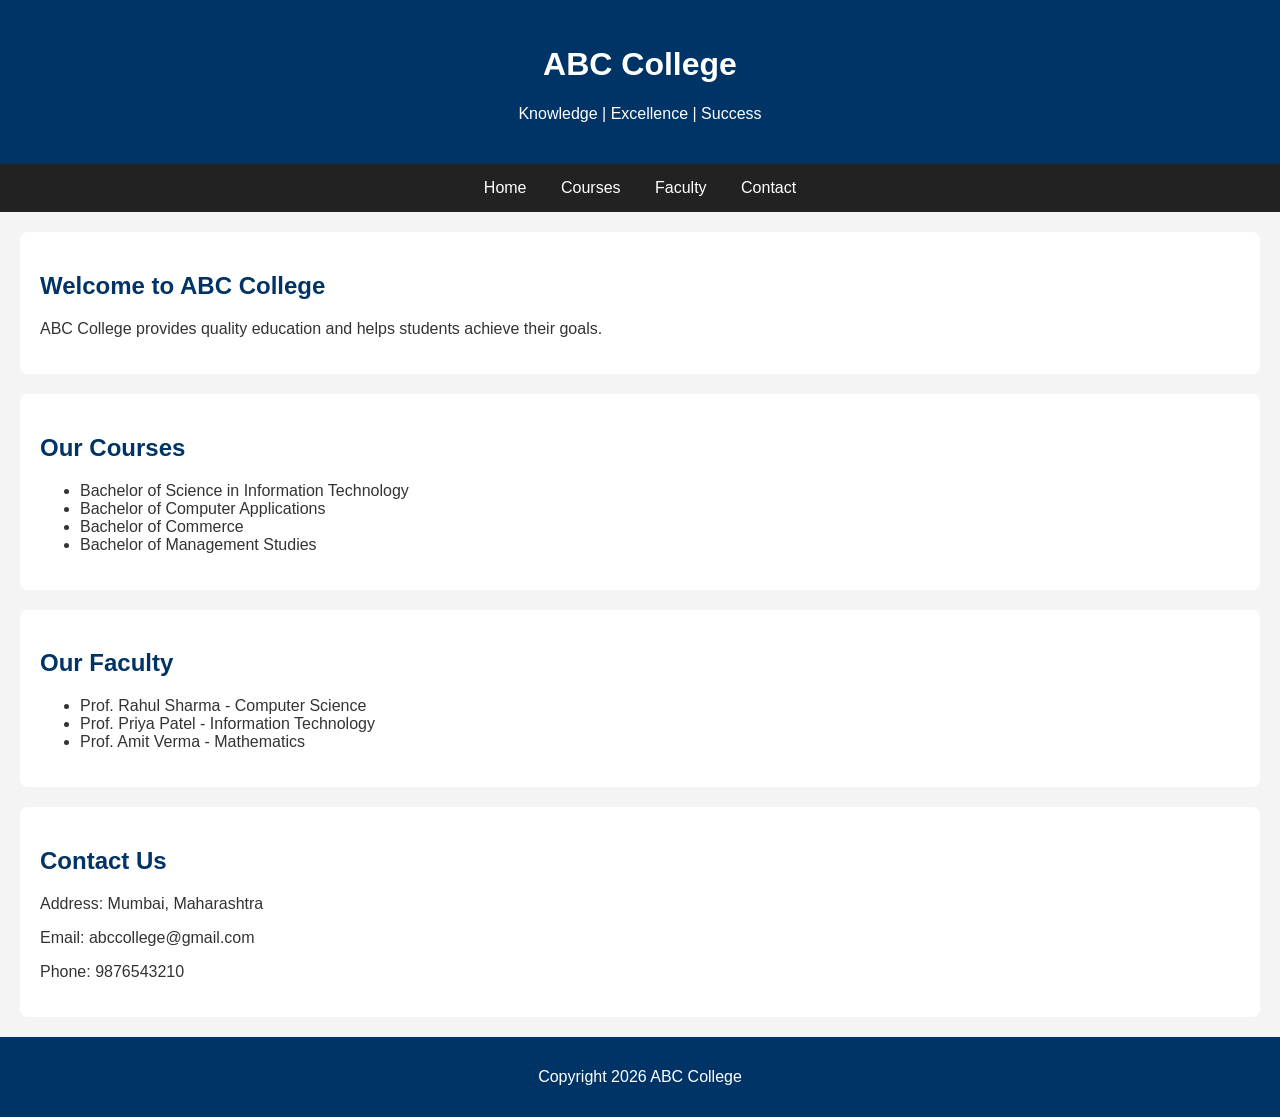
<file: 1B_CollegePWA/wwwroot/index.html>
﻿
<!DOCTYPE html>
<html lang="en">
<head>
    <meta charset="UTF-8">
    <meta name="viewport" content="width=device-width, initial-scale=1.0">

    <title>ABC College</title>

    <link rel="stylesheet" href="style.css">
    <link rel="manifest" href="manifest.json">
</head>

<body>

    <header>
        <h1>ABC College</h1>
        <p>Knowledge | Excellence | Success</p>
    </header>

    <nav>
        <a href="#home">Home</a>
        <a href="#courses">Courses</a>
        <a href="#faculty">Faculty</a>
        <a href="#contact">Contact</a>
    </nav>

    <section id="home">
        <h2>Welcome to ABC College</h2>

        <p>
            ABC College provides quality education
            and helps students achieve their goals.
        </p>
    </section>

    <section id="courses">
        <h2>Our Courses</h2>

        <ul>
            <li>Bachelor of Science in Information Technology</li>
            <li>Bachelor of Computer Applications</li>
            <li>Bachelor of Commerce</li>
            <li>Bachelor of Management Studies</li>
        </ul>
    </section>

    <section id="faculty">
        <h2>Our Faculty</h2>

        <ul>
            <li>Prof. Rahul Sharma - Computer Science</li>
            <li>Prof. Priya Patel - Information Technology</li>
            <li>Prof. Amit Verma - Mathematics</li>
        </ul>
    </section>

    <section id="contact">
        <h2>Contact Us</h2>

        <p>Address: Mumbai, Maharashtra</p>
        <p>Email: abccollege@gmail.com</p>
        <p>Phone: 9876543210</p>
    </section>

    <footer>
        <p>Copyright 2026 ABC College</p>
    </footer>

    <script>
    if ("serviceWorker" in navigator) {
        window.addEventListener("load", () => {
            navigator.serviceWorker.register("/sw.js")
                .then(() => {
                    console.log("Service Worker Registered");
                })
                .catch(error => {
                    console.log("Service Worker Error:", error);
                });
        });
    }
    </script>


</body>
</html>
</file>
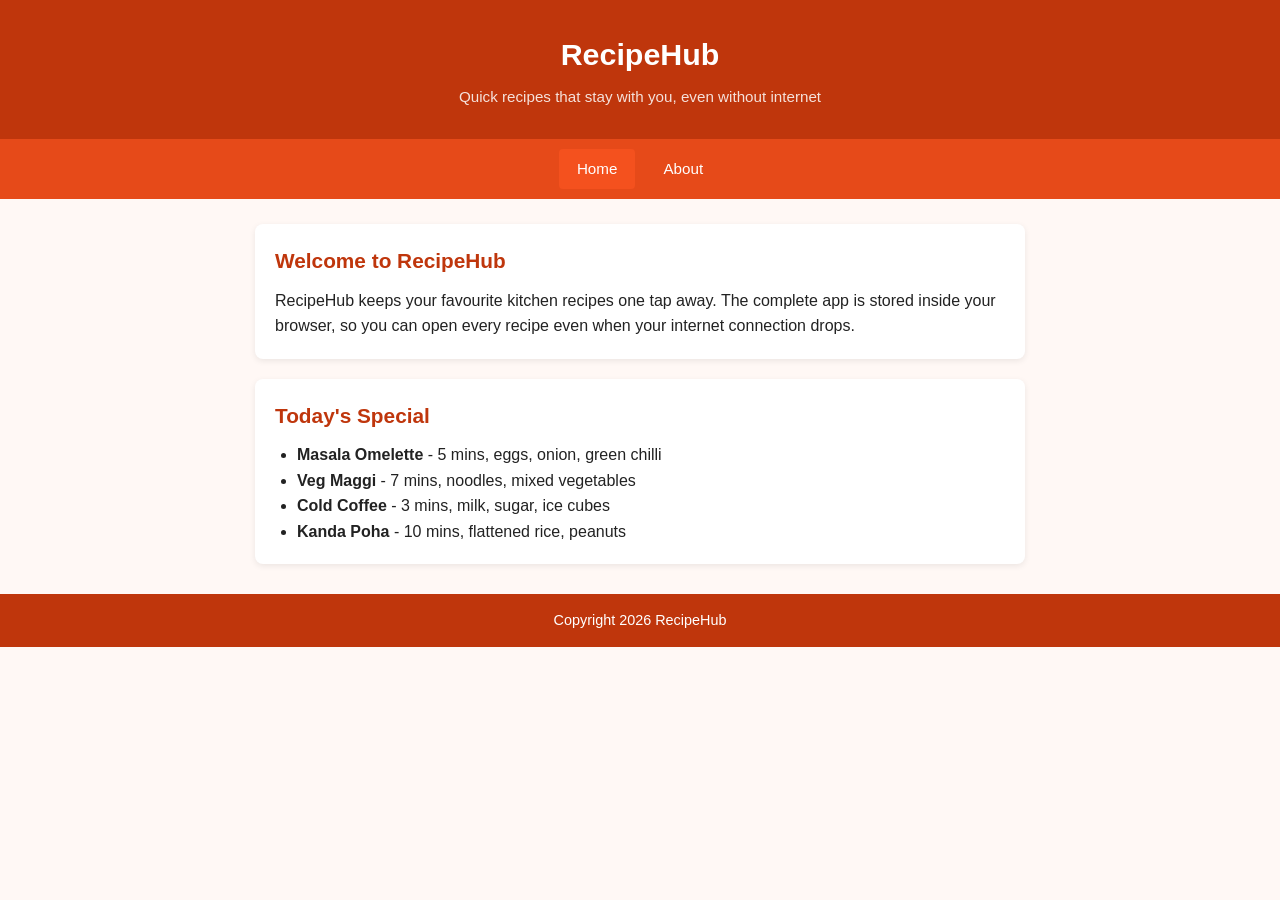
<file: 2B_OfflinePWA/wwwroot/index.html>
<!DOCTYPE html>
<html lang="en">
<head>
    <meta charset="UTF-8">
    <meta name="viewport" content="width=device-width, initial-scale=1.0">

    <title>RecipeHub</title>

    <link rel="stylesheet" href="style.css">
    <link rel="manifest" href="manifest.json">
    <link rel="icon" href="icon-192.png">
    <meta name="theme-color" content="#d84315">
</head>

<body>

    <header>
        <h1>RecipeHub</h1>
        <p>Quick recipes that stay with you, even without internet</p>
    </header>

    <nav>
        <a href="index.html" class="active">Home</a>
        <a href="about.html">About</a>
    </nav>

    <main>
        <section>
            <h2>Welcome to RecipeHub</h2>
            <p>
                RecipeHub keeps your favourite kitchen recipes one tap away.
                The complete app is stored inside your browser, so you can open
                every recipe even when your internet connection drops.
            </p>
        </section>

        <section>
            <h2>Today's Special</h2>
            <ul>
                <li><strong>Masala Omelette</strong> - 5 mins, eggs, onion, green chilli</li>
                <li><strong>Veg Maggi</strong> - 7 mins, noodles, mixed vegetables</li>
                <li><strong>Cold Coffee</strong> - 3 mins, milk, sugar, ice cubes</li>
                <li><strong>Kanda Poha</strong> - 10 mins, flattened rice, peanuts</li>
            </ul>
        </section>

    </main>

    <footer>
        <p>Copyright 2026 RecipeHub</p>
    </footer>

    <script>
    if ("serviceWorker" in navigator) {
        window.addEventListener("load", () => {
            navigator.serviceWorker.register("/sw.js")
                .then(() => {
                    console.log("Service Worker Registered");
                })
                .catch(error => {
                    console.log("Service Worker Error:", error);
                });
        });
    }    </script>

</body>
</html>
</file>
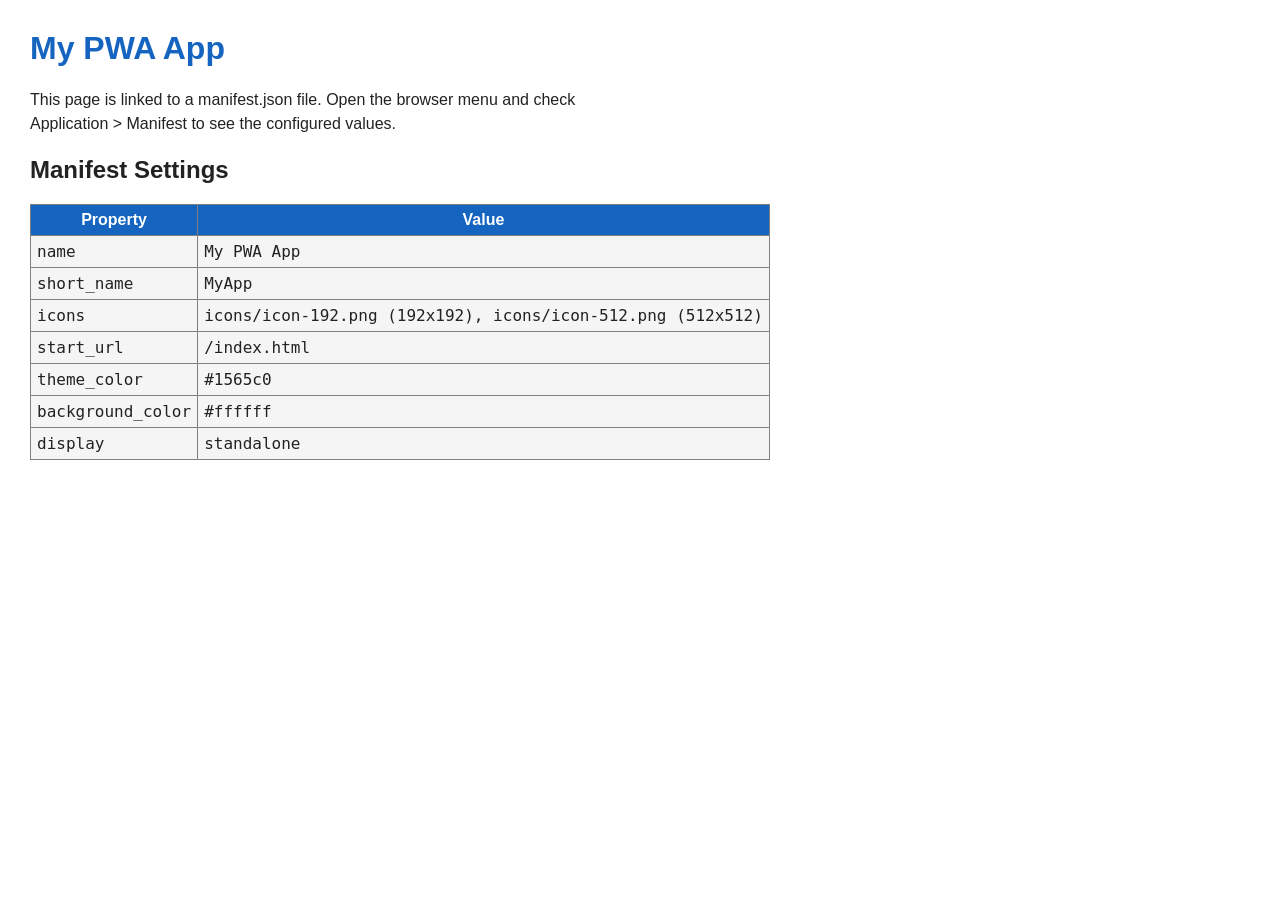
<file: 4B_ManifestPWA/wwwroot/index.html>
<!DOCTYPE html>
<html lang="en">
<head>
    <meta charset="UTF-8">
    <meta name="viewport" content="width=device-width, initial-scale=1.0">

    <title>My PWA App</title>

    <meta name="theme-color" content="#1565c0">
    <link rel="stylesheet" href="style.css">
    <link rel="manifest" href="manifest.json">
    <link rel="icon" href="icons/icon-192.png">
    <link rel="apple-touch-icon" href="icons/icon-192.png">
</head>

<body>

    <h1>My PWA App</h1>

    <p>
        This page is linked to a manifest.json file.
        Open the browser menu and check Application &gt; Manifest
        to see the configured values.
    </p>

    <h2>Manifest Settings</h2>

    <table border="1" cellpadding="6" cellspacing="0">
        <tr><th>Property</th><th>Value</th></tr>
        <tr><td>name</td><td id="v-name"></td></tr>
        <tr><td>short_name</td><td id="v-short"></td></tr>
        <tr><td>icons</td><td id="v-icons"></td></tr>
        <tr><td>start_url</td><td id="v-start"></td></tr>
        <tr><td>theme_color</td><td id="v-theme"></td></tr>
        <tr><td>background_color</td><td id="v-bg"></td></tr>
        <tr><td>display</td><td id="v-display"></td></tr>
    </table>

    <script>
        fetch("manifest.json")
            .then(response => response.json())
            .then(data => {
                document.getElementById("v-name").innerText = data.name;
                document.getElementById("v-short").innerText = data.short_name;
                document.getElementById("v-icons").innerText =
                    data.icons.map(i => i.src + " (" + i.sizes + ")").join(", ");
                document.getElementById("v-start").innerText = data.start_url;
                document.getElementById("v-theme").innerText = data.theme_color;
                document.getElementById("v-bg").innerText = data.background_color;
                document.getElementById("v-display").innerText = data.display;
            });
    </script>

</body>
</html>
</file>
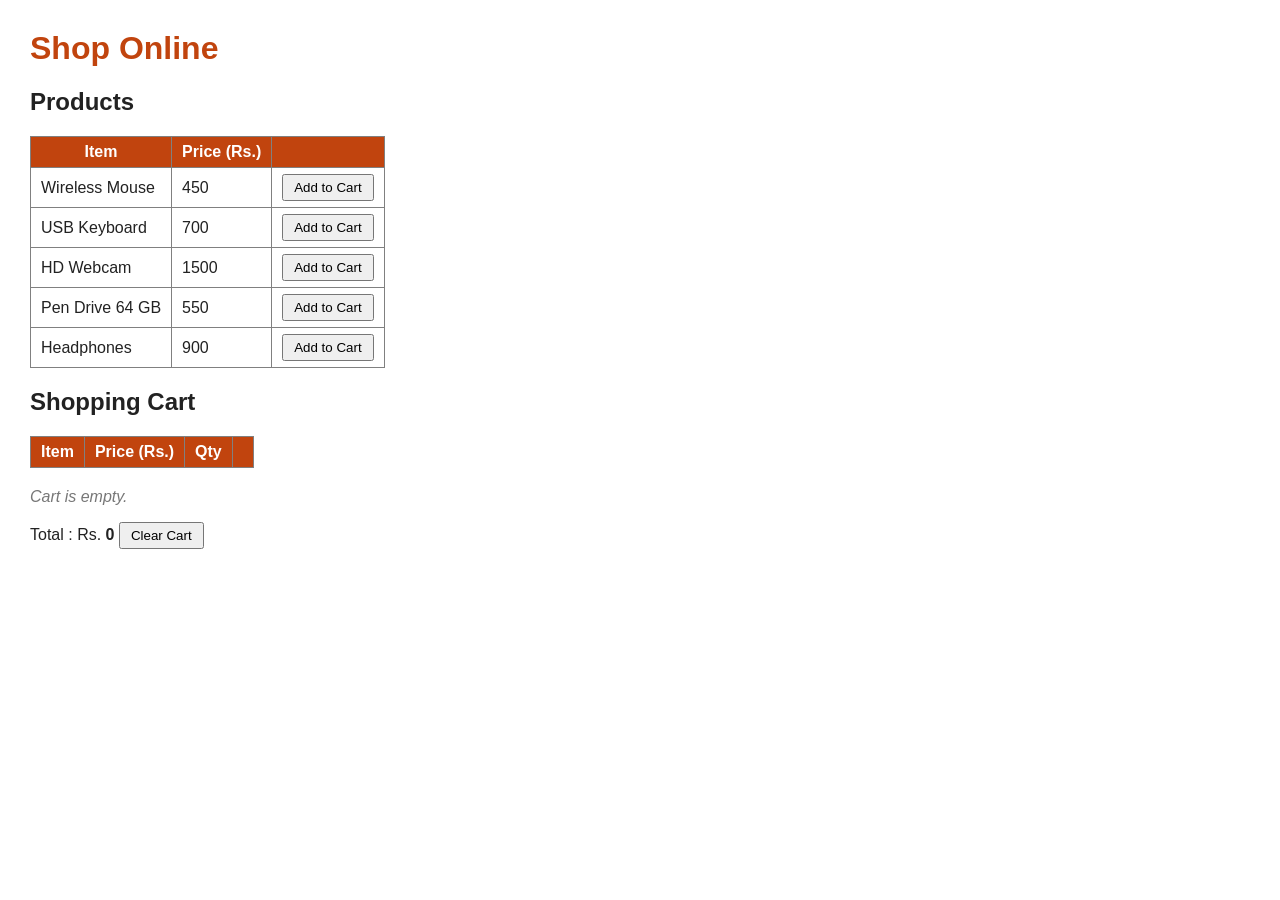
<file: 6B_EcommercePWA/wwwroot/index.html>
<!DOCTYPE html>
<html lang="en">
<head>
    <meta charset="UTF-8">
    <meta name="viewport" content="width=device-width, initial-scale=1.0">

    <title>Shop Online</title>

    <meta name="theme-color" content="#c1440e">
    <link rel="stylesheet" href="style.css">
    <link rel="manifest" href="manifest.json">
    <link rel="icon" href="icons/icon-192.png">
</head>

<body>

    <h1>Shop Online</h1>

    <h2>Products</h2>

    <table id="productTable" border="1" cellpadding="8" cellspacing="0">
        <tr>
            <th>Item</th>
            <th>Price (Rs.)</th>
            <th></th>
        </tr>
        <tr>
            <td>Wireless Mouse</td>
            <td>450</td>
            <td><button onclick="addToCart('Wireless Mouse', 450)">Add to Cart</button></td>
        </tr>
        <tr>
            <td>USB Keyboard</td>
            <td>700</td>
            <td><button onclick="addToCart('USB Keyboard', 700)">Add to Cart</button></td>
        </tr>
        <tr>
            <td>HD Webcam</td>
            <td>1500</td>
            <td><button onclick="addToCart('HD Webcam', 1500)">Add to Cart</button></td>
        </tr>
        <tr>
            <td>Pen Drive 64 GB</td>
            <td>550</td>
            <td><button onclick="addToCart('Pen Drive 64 GB', 550)">Add to Cart</button></td>
        </tr>
        <tr>
            <td>Headphones</td>
            <td>900</td>
            <td><button onclick="addToCart('Headphones', 900)">Add to Cart</button></td>
        </tr>
    </table>

    <h2>Shopping Cart</h2>

    <table id="cartTable" border="1" cellpadding="8" cellspacing="0">
        <tr>
            <th>Item</th>
            <th>Price (Rs.)</th>
            <th>Qty</th>
            <th></th>
        </tr>
    </table>

    <p id="emptyMsg">Cart is empty.</p>

    <p>
        Total : Rs. <b id="total">0</b>
        <button onclick="clearCart()">Clear Cart</button>
    </p>

    <script src="cart.js"></script>
</body>
</html>
</file>
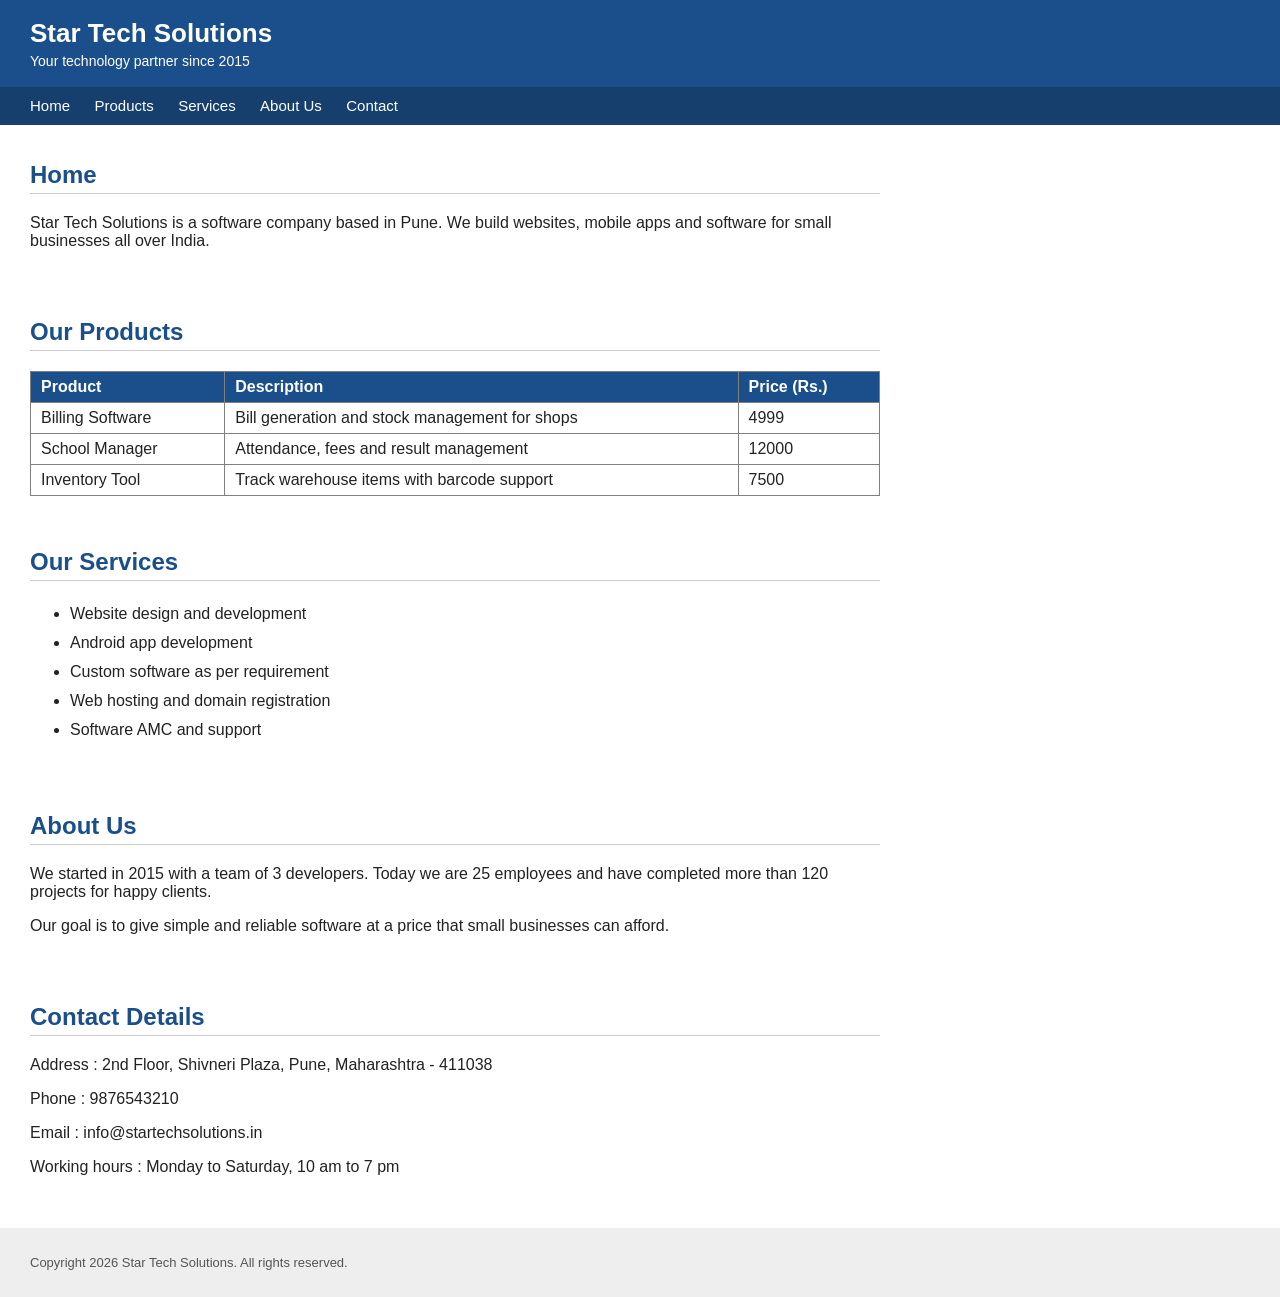
<file: 7B_CompanyPWA/wwwroot/index.html>
<!DOCTYPE html>
<html lang="en">
<head>
    <meta charset="UTF-8">
    <meta name="viewport" content="width=device-width, initial-scale=1.0">

    <title>Star Tech Solutions</title>

    <meta name="theme-color" content="#1a4f8b">
    <link rel="stylesheet" href="style.css">
    <link rel="manifest" href="manifest.json">
    <link rel="icon" href="icons/icon-192.png">
</head>

<body>

    <header>
        <h1>Star Tech Solutions</h1>
        <p>Your technology partner since 2015</p>
    </header>

    <nav>
        <a href="#home">Home</a>
        <a href="#products">Products</a>
        <a href="#services">Services</a>
        <a href="#about">About Us</a>
        <a href="#contact">Contact</a>
    </nav>

    <section id="home">
        <h2>Home</h2>
        <p>
            Star Tech Solutions is a software company based in Pune.
            We build websites, mobile apps and software for small
            businesses all over India.
        </p>
    </section>

    <section id="products">
        <h2>Our Products</h2>

        <table border="1" cellpadding="8" cellspacing="0">
            <tr>
                <th>Product</th>
                <th>Description</th>
                <th>Price (Rs.)</th>
            </tr>
            <tr>
                <td>Billing Software</td>
                <td>Bill generation and stock management for shops</td>
                <td>4999</td>
            </tr>
            <tr>
                <td>School Manager</td>
                <td>Attendance, fees and result management</td>
                <td>12000</td>
            </tr>
            <tr>
                <td>Inventory Tool</td>
                <td>Track warehouse items with barcode support</td>
                <td>7500</td>
            </tr>
        </table>
    </section>

    <section id="services">
        <h2>Our Services</h2>

        <ul>
            <li>Website design and development</li>
            <li>Android app development</li>
            <li>Custom software as per requirement</li>
            <li>Web hosting and domain registration</li>
            <li>Software AMC and support</li>
        </ul>
    </section>

    <section id="about">
        <h2>About Us</h2>

        <p>
            We started in 2015 with a team of 3 developers.
            Today we are 25 employees and have completed more than
            120 projects for happy clients.
        </p>

        <p>
            Our goal is to give simple and reliable software at a
            price that small businesses can afford.
        </p>
    </section>

    <section id="contact">
        <h2>Contact Details</h2>

        <p>Address : 2nd Floor, Shivneri Plaza, Pune, Maharashtra - 411038</p>
        <p>Phone : 9876543210</p>
        <p>Email : info@startechsolutions.in</p>
        <p>Working hours : Monday to Saturday, 10 am to 7 pm</p>
    </section>

    <footer>
        <p>Copyright 2026 Star Tech Solutions. All rights reserved.</p>
    </footer>

    <script>
        window.addEventListener("load", function () {
            if ("serviceWorker" in navigator) {
                navigator.serviceWorker.register("sw.js")
                    .then(function () {
                        console.log("Service Worker Registered");
                    })
                    .catch(function (error) {
                        console.log("Service Worker Error: " + error);
                    });
            }
        });
    </script>

</body>
</html>
</file>
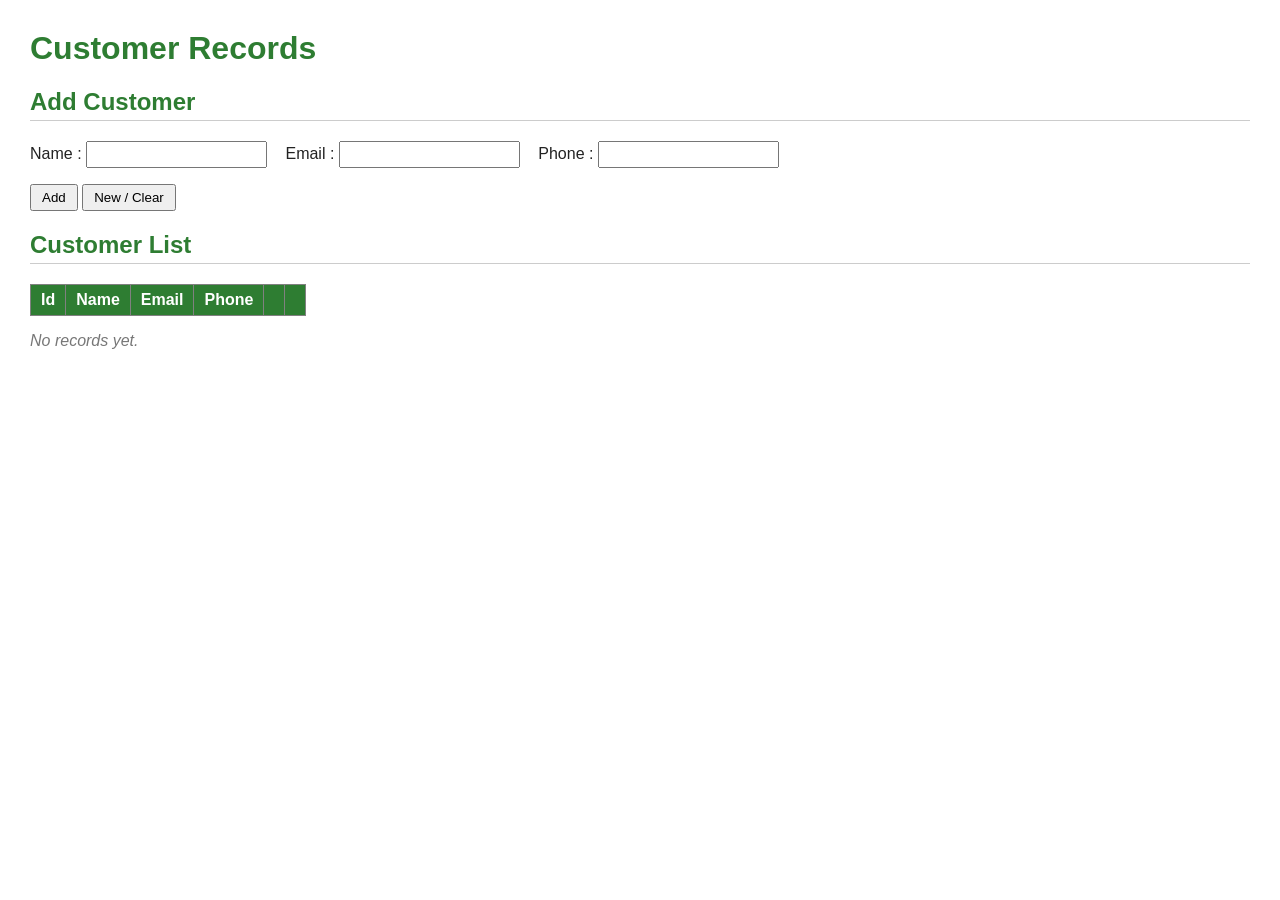
<file: 8B_CustomerRecords/wwwroot/index.html>
<!DOCTYPE html>
<html lang="en">
<head>
    <meta charset="UTF-8">
    <meta name="viewport" content="width=device-width, initial-scale=1.0">

    <title>Customer Records</title>

    <meta name="theme-color" content="#2e7d32">
    <link rel="stylesheet" href="style.css">
    <link rel="manifest" href="manifest.json">
    <link rel="icon" href="icons/icon-192.png">
</head>

<body>

    <h1>Customer Records</h1>

    <h2>Add Customer</h2>

    <p>
        Name : <input type="text" id="txtName">
        Email : <input type="text" id="txtEmail">
        Phone : <input type="text" id="txtPhone">
    </p>

    <p>
        <button id="btnSave" onclick="saveRecord()">Add</button>
        <button id="btnUpdate" onclick="updateRecord()" style="display:none">Update</button>
        <button onclick="clearForm()">New / Clear</button>
    </p>

    <p id="msg"></p>

    <h2>Customer List</h2>

    <table id="custTable" border="1" cellpadding="8" cellspacing="0">
        <tr>
            <th>Id</th>
            <th>Name</th>
            <th>Email</th>
            <th>Phone</th>
            <th></th>
            <th></th>
        </tr>
    </table>

    <p id="emptyMsg">No records yet.</p>

    <script src="customer.js"></script>
</body>
</html>
</file>
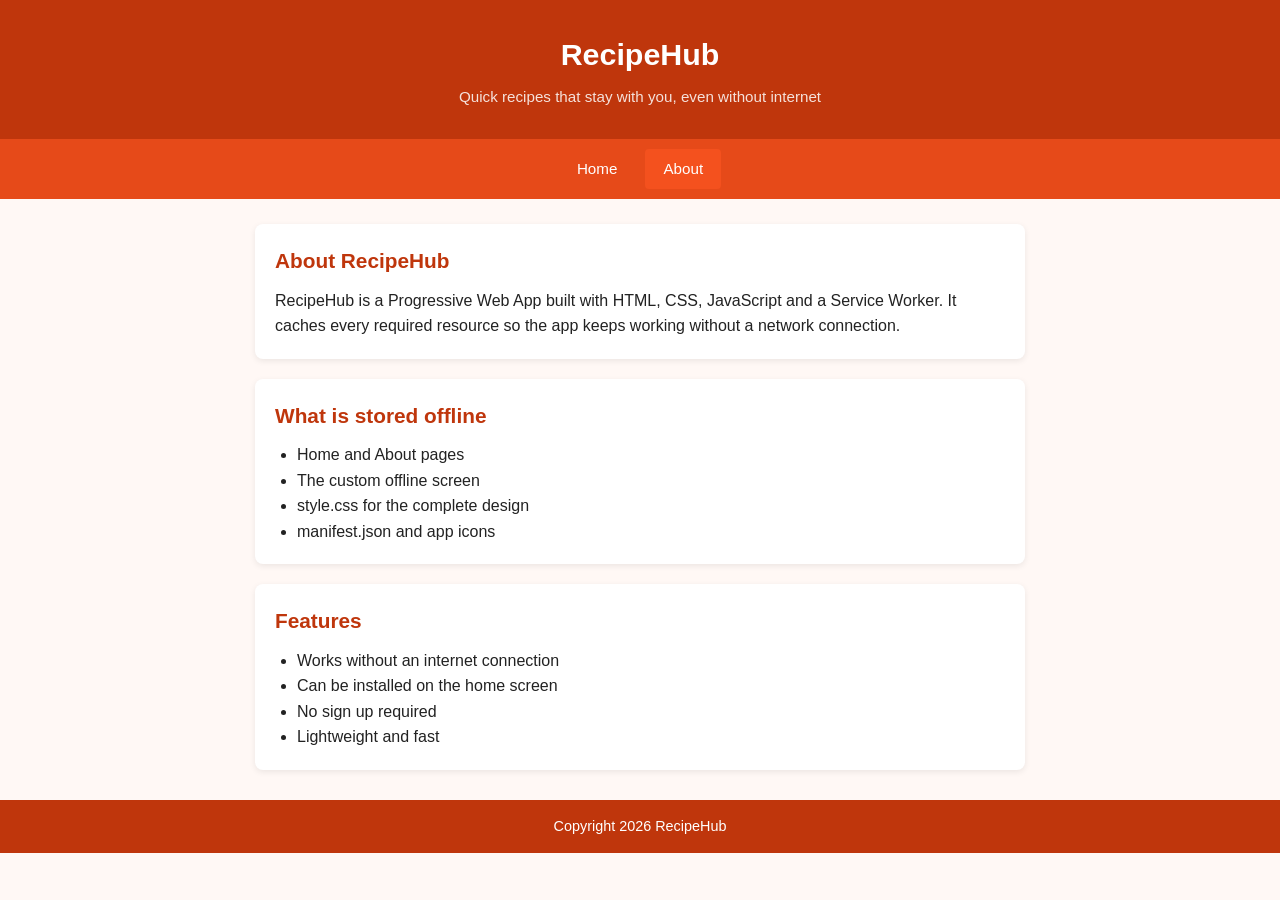
<file: 2B_OfflinePWA/wwwroot/about.html>
<!DOCTYPE html>
<html lang="en">
<head>
    <meta charset="UTF-8">
    <meta name="viewport" content="width=device-width, initial-scale=1.0">

    <title>About - RecipeHub</title>

    <link rel="stylesheet" href="style.css">
    <link rel="manifest" href="manifest.json">
    <link rel="icon" href="icon-192.png">
    <meta name="theme-color" content="#d84315">
</head>

<body>

    <header>
        <h1>RecipeHub</h1>
        <p>Quick recipes that stay with you, even without internet</p>
    </header>

    <nav>
        <a href="index.html">Home</a>
        <a href="about.html" class="active">About</a>
    </nav>

    <main>
        <section>
            <h2>About RecipeHub</h2>
            <p>
                RecipeHub is a Progressive Web App built with HTML, CSS,
                JavaScript and a Service Worker. It caches every required
                resource so the app keeps working without a network
                connection.
            </p>
        </section>

        <section>
            <h2>What is stored offline</h2>
            <ul>
                <li>Home and About pages</li>
                <li>The custom offline screen</li>
                <li>style.css for the complete design</li>
                <li>manifest.json and app icons</li>
            </ul>
        </section>

        <section>
            <h2>Features</h2>
            <ul>
                <li>Works without an internet connection</li>
                <li>Can be installed on the home screen</li>
                <li>No sign up required</li>
                <li>Lightweight and fast</li>
            </ul>
        </section>
    </main>

    <footer>
        <p>Copyright 2026 RecipeHub</p>
    </footer>

    <script>
    if ("serviceWorker" in navigator) {
        window.addEventListener("load", () => {
            navigator.serviceWorker.register("/sw.js")
                .then(() => {
                    console.log("Service Worker Registered");
                })
                .catch(error => {
                    console.log("Service Worker Error:", error);
                });
        });
    }
    </script>

</body>
</html>
</file>
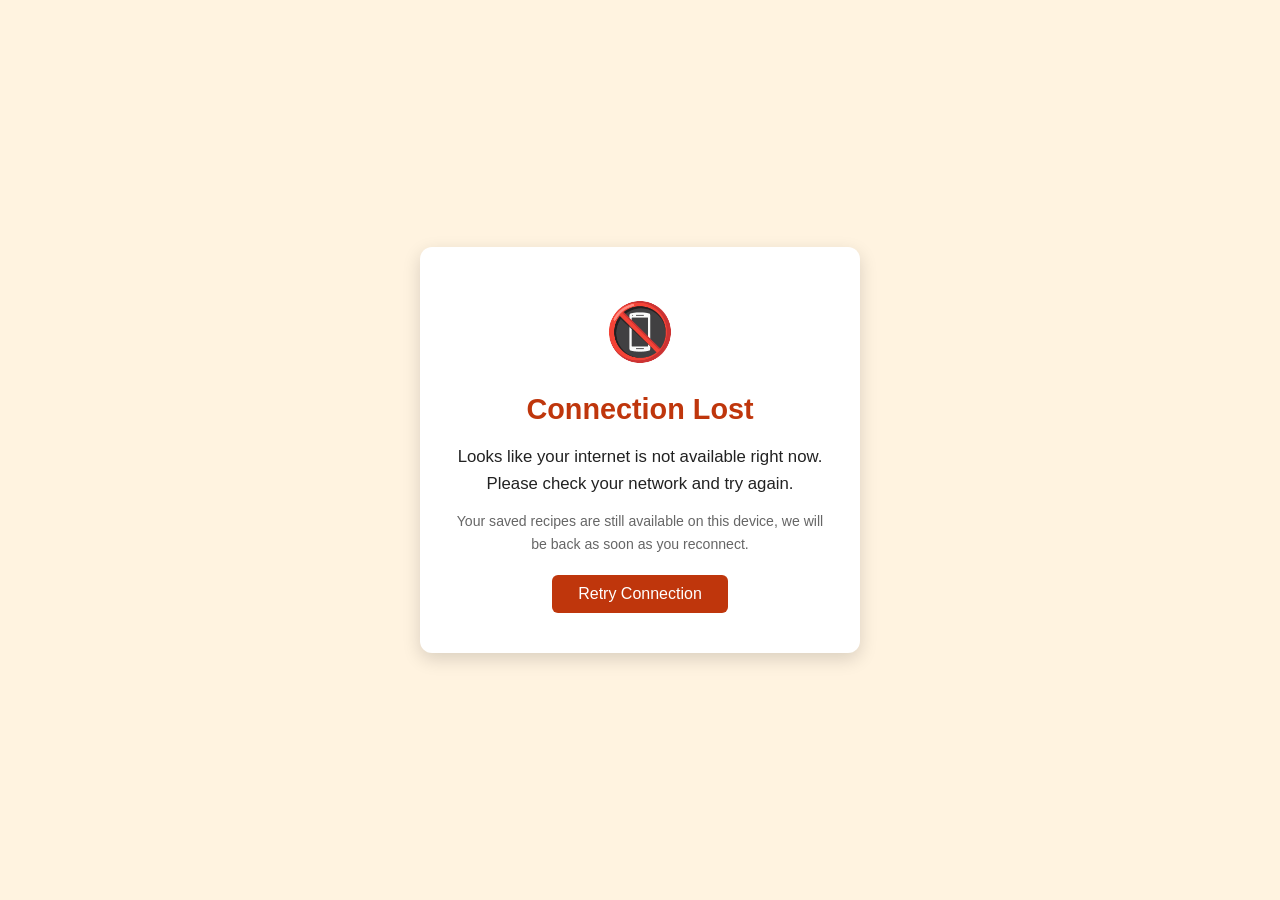
<file: 2B_OfflinePWA/wwwroot/offline.html>
<!DOCTYPE html>
<html lang="en">
<head>
    <meta charset="UTF-8">
    <meta name="viewport" content="width=device-width, initial-scale=1.0">

    <title>Connection Lost - RecipeHub</title>

    <link rel="stylesheet" href="style.css">
    <meta name="theme-color" content="#d84315">
</head>

<body class="offline-body">

    <div class="offline-card">
        <div class="offline-icon">&#128245;</div>

        <h1>Connection Lost</h1>

        <p class="offline-message">
            Looks like your internet is not available right now.
            Please check your network and try again.
        </p>

        <p class="offline-hint">
            Your saved recipes are still available on this device,
            we will be back as soon as you reconnect.
        </p>

        <button type="button" onclick="location.reload()">Retry Connection</button>
    </div>

</body>
</html>
</file>
<file: 1B_CollegePWA/wwwroot/style.css>
﻿
body {
    margin: 0;
    font-family: Arial, sans-serif;
    background-color: #f4f4f4;
    color: #333;
}

header {
    background-color: #003366;
    color: white;
    text-align: center;
    padding: 25px;
}

nav {
    background-color: #222;
    text-align: center;
    padding: 15px;
}

    nav a {
        color: white;
        text-decoration: none;
        margin: 15px;
    }

section {
    background-color: white;
    margin: 20px;
    padding: 20px;
    border-radius: 8px;
}

h2 {
    color: #003366;
}

footer {
    background-color: #003366;
    color: white;
    text-align: center;
    padding: 15px;
}
</file>
<file: 2B_OfflinePWA/wwwroot/style.css>
* {
    margin: 0;
    padding: 0;
    box-sizing: border-box;
}

body {
    font-family: "Segoe UI", Arial, sans-serif;
    background: #fff8f5;
    color: #222;
    line-height: 1.6;
}
header {
    background: #bf360c;
    color: #fff;
    text-align: center;
    padding: 30px 15px;
}

header h1 {
    font-size: 1.9rem;
    margin-bottom: 6px;
}

header p {
    opacity: 0.85;
    font-size: 0.95rem;
}
nav {
    background: #e64a19;
    display: flex;
    justify-content: center;
    gap: 10px;
    padding: 10px;
    flex-wrap: wrap;
}

nav a {
    color: #fff;
    text-decoration: none;
    padding: 8px 18px;
    border-radius: 4px;
    font-size: 0.95rem;
}

nav a:hover,
nav a.active {
    background: #f4511e;
}
main {
    max-width: 800px;
    margin: 25px auto;
    padding: 0 15px;
}

section {
    background: #fff;
    border-radius: 8px;
    padding: 20px;
    margin-bottom: 20px;
    box-shadow: 0 2px 6px rgba(0, 0, 0, 0.08);
}

section h2 {
    color: #bf360c;
    margin-bottom: 10px;
    font-size: 1.3rem;
}

section p,
section li {
    font-size: 1rem;
}

section ol,
section ul {
    margin: 10px 0 0 22px;
}
footer {
    background: #bf360c;
    color: #fff;
    text-align: center;
    padding: 15px;
    margin-top: 30px;
    font-size: 0.9rem;
}
.offline-body {
    min-height: 100vh;
    display: flex;
    align-items: center;
    justify-content: center;
    background: #fff3e0;
    padding: 15px;
}

.offline-card {
    background: #fff;
    border-radius: 12px;
    padding: 40px 30px;
    max-width: 440px;
    text-align: center;
    box-shadow: 0 6px 18px rgba(0, 0, 0, 0.15);
}

.offline-icon {
    font-size: 3.5rem;
    margin-bottom: 10px;
}

.offline-card h1 {
    color: #bf360c;
    font-size: 1.8rem;
    margin-bottom: 12px;
}

.offline-message {
    font-size: 1.05rem;
    margin-bottom: 12px;
}

.offline-hint {
    font-size: 0.88rem;
    color: #666;
    margin-bottom: 20px;
}

.offline-card button {
    background: #bf360c;
    color: #fff;
    border: none;
    padding: 10px 26px;
    font-size: 1rem;
    border-radius: 6px;
    cursor: pointer;
}

.offline-card button:hover {
    background: #e64a19;
}
</file>
<file: 4B_ManifestPWA/wwwroot/style.css>
body {
    font-family: Arial, Helvetica, sans-serif;
    margin: 30px;
    background: #ffffff;
    color: #222222;
}

h1 {
    color: #1565c0;
}

p {
    max-width: 600px;
    line-height: 1.5;
}

table {
    border-collapse: collapse;
    background: #f5f5f5;
}

th {
    background: #1565c0;
    color: #ffffff;
}

td {
    font-family: Consolas, monospace;
}
</file>
<file: 6B_EcommercePWA/wwwroot/style.css>
body {
    font-family: Arial, Helvetica, sans-serif;
    margin: 30px;
    background: #ffffff;
    color: #222222;
}

h1 {
    color: #c1440e;
}

table {
    border-collapse: collapse;
    margin-bottom: 20px;
}

th {
    background: #c1440e;
    color: #ffffff;
    padding: 6px 10px;
}

td {
    padding: 6px 10px;
}

button {
    padding: 4px 10px;
}

#emptyMsg {
    color: #777777;
    font-style: italic;
}
</file>
<file: 7B_CompanyPWA/wwwroot/style.css>
body {
    font-family: Arial, Helvetica, sans-serif;
    margin: 0;
    background: #ffffff;
    color: #222222;
}

header {
    background: #1a4f8b;
    color: #ffffff;
    padding: 18px 30px;
}

header h1 {
    margin: 0;
    font-size: 26px;
}

header p {
    margin: 4px 0 0 0;
    font-size: 14px;
}

nav {
    background: #163f6e;
    padding: 10px 30px;
}

nav a {
    color: #ffffff;
    text-decoration: none;
    margin-right: 20px;
    font-size: 15px;
}

nav a:hover {
    text-decoration: underline;
}

section {
    padding: 16px 30px;
    max-width: 850px;
}

h2 {
    color: #1a4f8b;
    border-bottom: 1px solid #cccccc;
    padding-bottom: 4px;
}

table {
    border-collapse: collapse;
    width: 100%;
}

th {
    background: #1a4f8b;
    color: #ffffff;
    padding: 6px 10px;
    text-align: left;
}

td {
    padding: 6px 10px;
}

ul {
    line-height: 1.8;
}

footer {
    background: #eeeeee;
    padding: 14px 30px;
    margin-top: 20px;
    font-size: 13px;
    color: #555555;
}
</file>
<file: 8B_CustomerRecords/wwwroot/style.css>
body {
    font-family: Arial, Helvetica, sans-serif;
    margin: 30px;
    background: #ffffff;
    color: #222222;
}

h1 {
    color: #2e7d32;
}

h2 {
    color: #2e7d32;
    border-bottom: 1px solid #cccccc;
    padding-bottom: 4px;
}

input {
    padding: 4px;
    margin-right: 14px;
}

button {
    padding: 4px 10px;
}

table {
    border-collapse: collapse;
    margin-bottom: 14px;
}

th {
    background: #2e7d32;
    color: #ffffff;
    padding: 6px 10px;
}

td {
    padding: 6px 10px;
}

#msg {
    color: #2e7d32;
    font-weight: bold;
}

#emptyMsg {
    color: #777777;
    font-style: italic;
}
</file>
